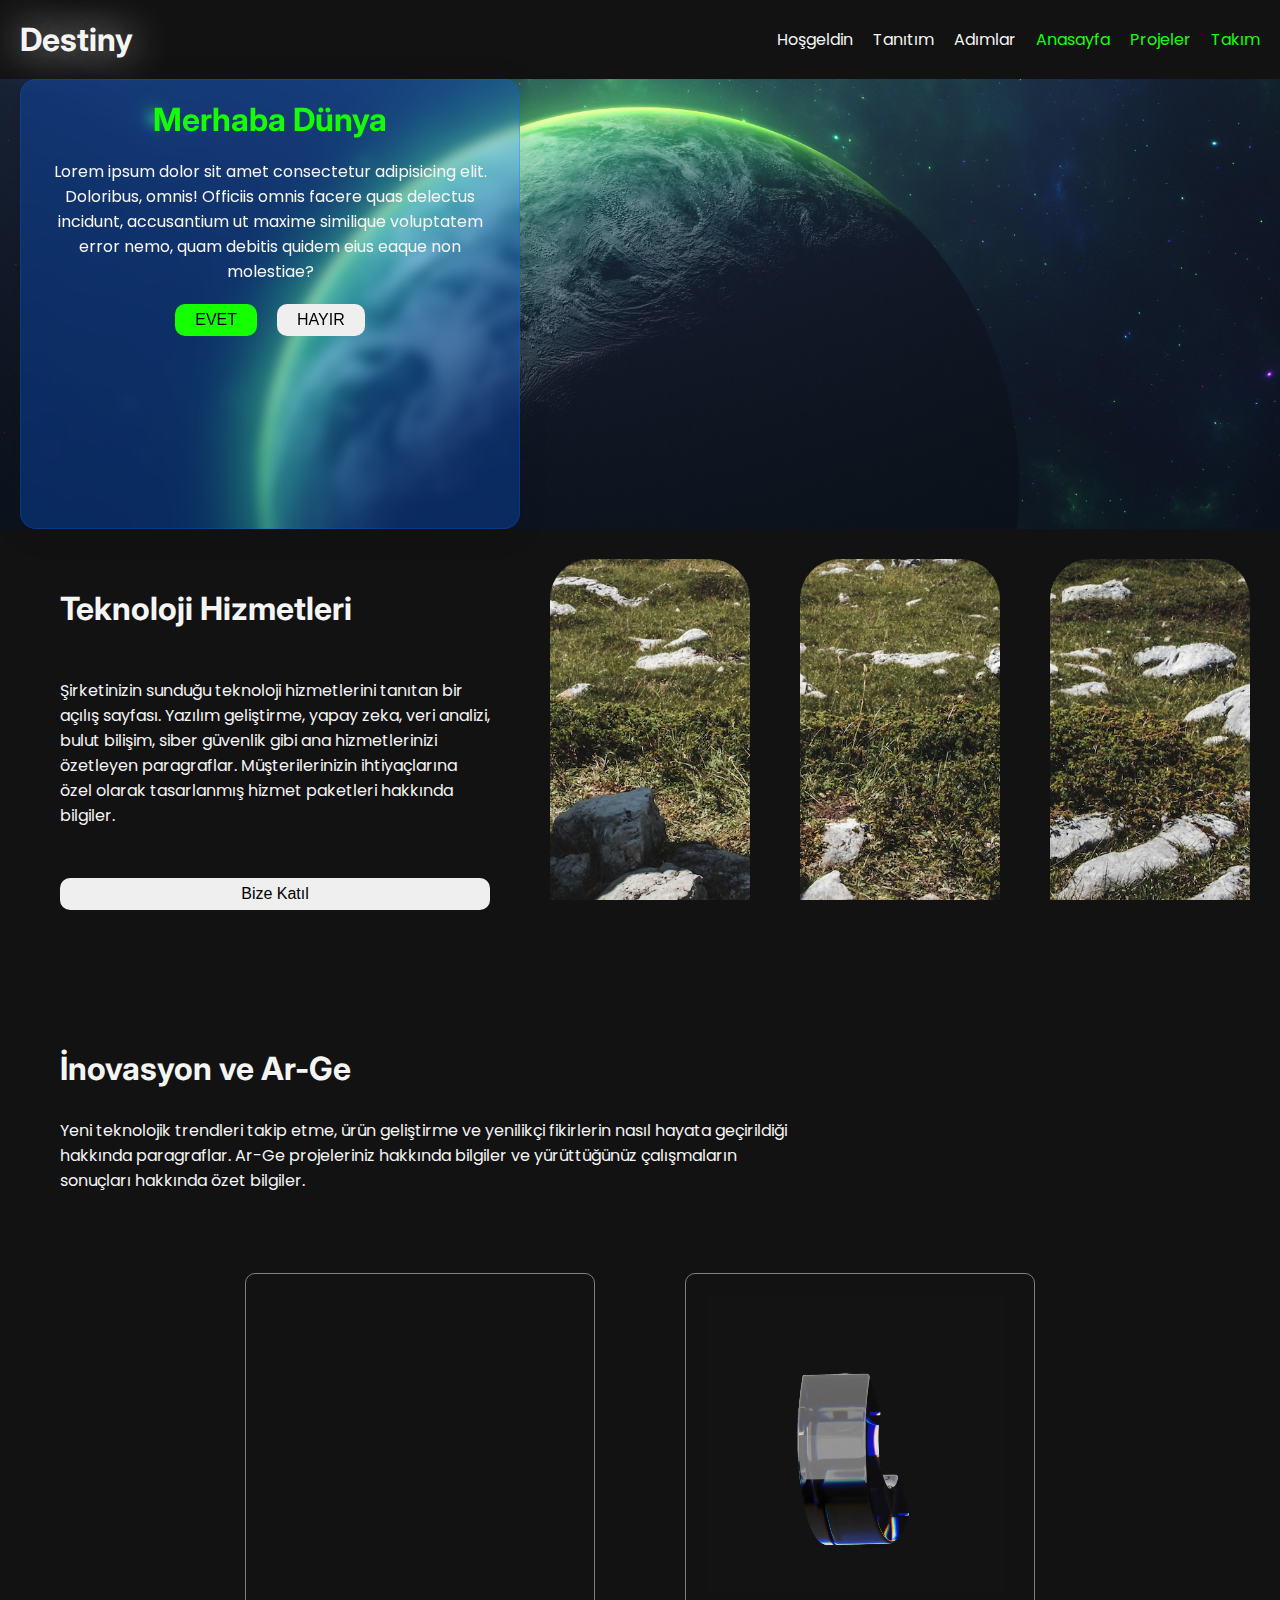
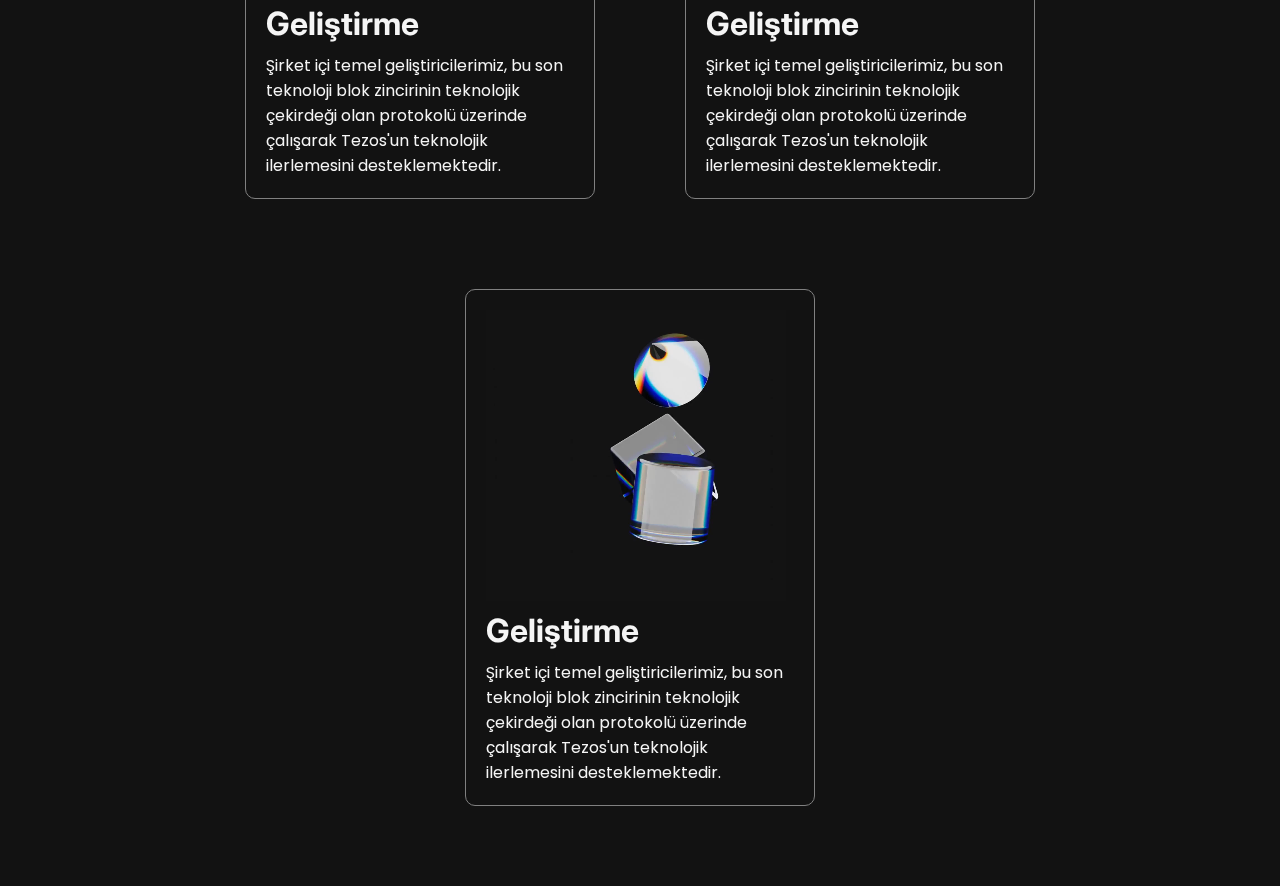
<file: index.html>
<!DOCTYPE html>
<html lang="en">
<head>
    <meta charset="UTF-8">
    <meta name="viewport" content="width=device-width, initial-scale=1.0">
    <title>Destiny Web Site</title>
    <link rel="stylesheet" href="style.css">
   <!--! Bs İcon-->
   <link rel="stylesheet" href="https://cdn.jsdelivr.net/npm/bootstrap-icons@1.11.3/font/bootstrap-icons.min.css">

    <header>
        <!--! Logo-->
        <h1>Destiny</h1>
        <!--* Navigation--->
        <nav>
            <a href="#">Hoşgeldin</a>
            <a href="#">Tanıtım</a>
            <a href="#">Adımlar</a>
            <a href="#" class="speacial">Anasayfa</a>
            <a href="#" class="speacial">Projeler</a>
            <a href="#" class="speacial">Takım</a>
        </nav>
        <!--MenuButton-->
        <button id="menu-btn">
            <i class="bi bi-list"></i>
        </button>
    </header>
    <!--*Hero-->
    <section id="hero">
        <div class="hero-box">
            <h1>Merhaba Dünya</h1>
            <p>Lorem ipsum dolor sit amet consectetur adipisicing elit. Doloribus,
                omnis! Officiis omnis facere quas delectus incidunt, accusantium ut
                maxime similique voluptatem error nemo, quam debitis quidem eius eaque
                non molestiae?</p>
            <div class="buttons">
                <button>EVET</button>
                <button>HAYIR</button>
            </div>
        </div>
    </section>
    <!-- Main -->
     <main>
        <!-- Windows Section -->
         <section id="window-sec">
            <!-- İnfo -->
            <div class="info">
                <h1>Teknoloji Hizmetleri</h1>
                <p>Şirketinizin sunduğu teknoloji hizmetlerini tanıtan bir açılış
                    sayfası. Yazılım geliştirme, yapay zeka, veri analizi, bulut
                    bilişim, siber güvenlik gibi ana hizmetlerinizi özetleyen
                    paragraflar. Müşterilerinizin ihtiyaçlarına özel olarak tasarlanmış
                    hizmet paketleri hakkında bilgiler.
                      
                </p>
                <button>Bize Katıl</button>
            </div>
            <!-- Windows -->
             <div class="windows">
                <div class="window"></div>
                <div class="window"></div>
                <div class="window"></div>

             </div>
         </section>
         <!-- Cards Section -->
          <section id="cards-sec">
            <!-- İNFO -->
            <div class="info">
                <h1>İnovasyon ve Ar-Ge</h1>
                <p> Yeni teknolojik trendleri takip etme, ürün geliştirme ve yenilikçi
                    fikirlerin nasıl hayata geçirildiği hakkında paragraflar. Ar-Ge
                    projeleriniz hakkında bilgiler ve yürüttüğünüz çalışmaların
                    sonuçları hakkında özet bilgiler.</p>
            </div>
            <!-- Cards -->
             <div class="cards">
                <!-- Card -->
                <div class="card">
                    <video autoplay loop muted src="first.mp4"></video>
                    <h1>Geliştirme</h1>
                    <p> Şirket içi temel geliştiricilerimiz, bu son teknoloji blok
                        zincirinin teknolojik çekirdeği olan protokolü üzerinde çalışarak
                        Tezos'un teknolojik ilerlemesini desteklemektedir.</p>

                </div>
                <div class="card">
                    <video autoplay loop muted src="second.mp4"></video>
                    <h1>Geliştirme</h1>
                    <p> Şirket içi temel geliştiricilerimiz, bu son teknoloji blok
                        zincirinin teknolojik çekirdeği olan protokolü üzerinde çalışarak
                        Tezos'un teknolojik ilerlemesini desteklemektedir.</p>

                </div>
                <div class="card">
                    <video autoplay loop muted src="third.mp4"></video>
                    <h1>Geliştirme</h1>
                    <p> Şirket içi temel geliştiricilerimiz, bu son teknoloji blok
                        zincirinin teknolojik çekirdeği olan protokolü üzerinde çalışarak
                        Tezos'un teknolojik ilerlemesini desteklemektedir.</p>

                </div>
             </div>
          </section>
     </main>
    <script src="./main.js"></script> 
</body>
</html>
</file>
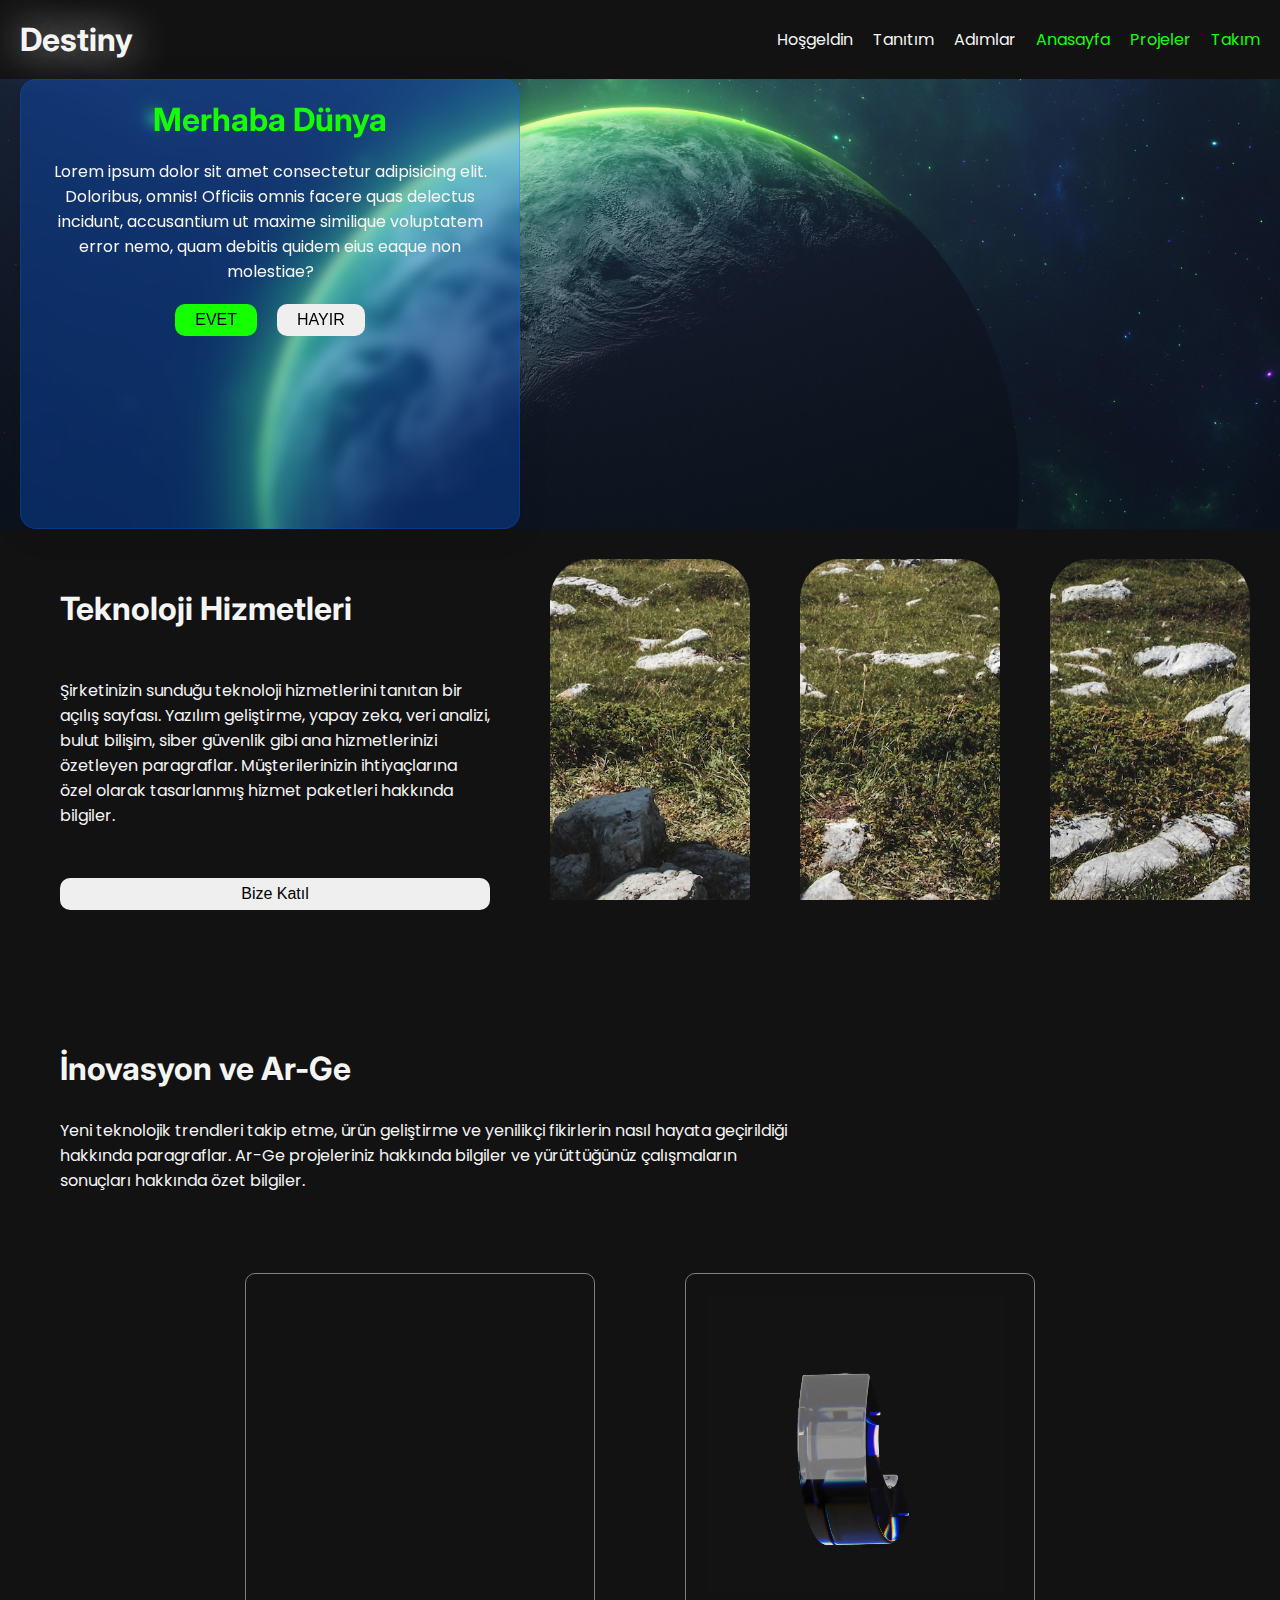
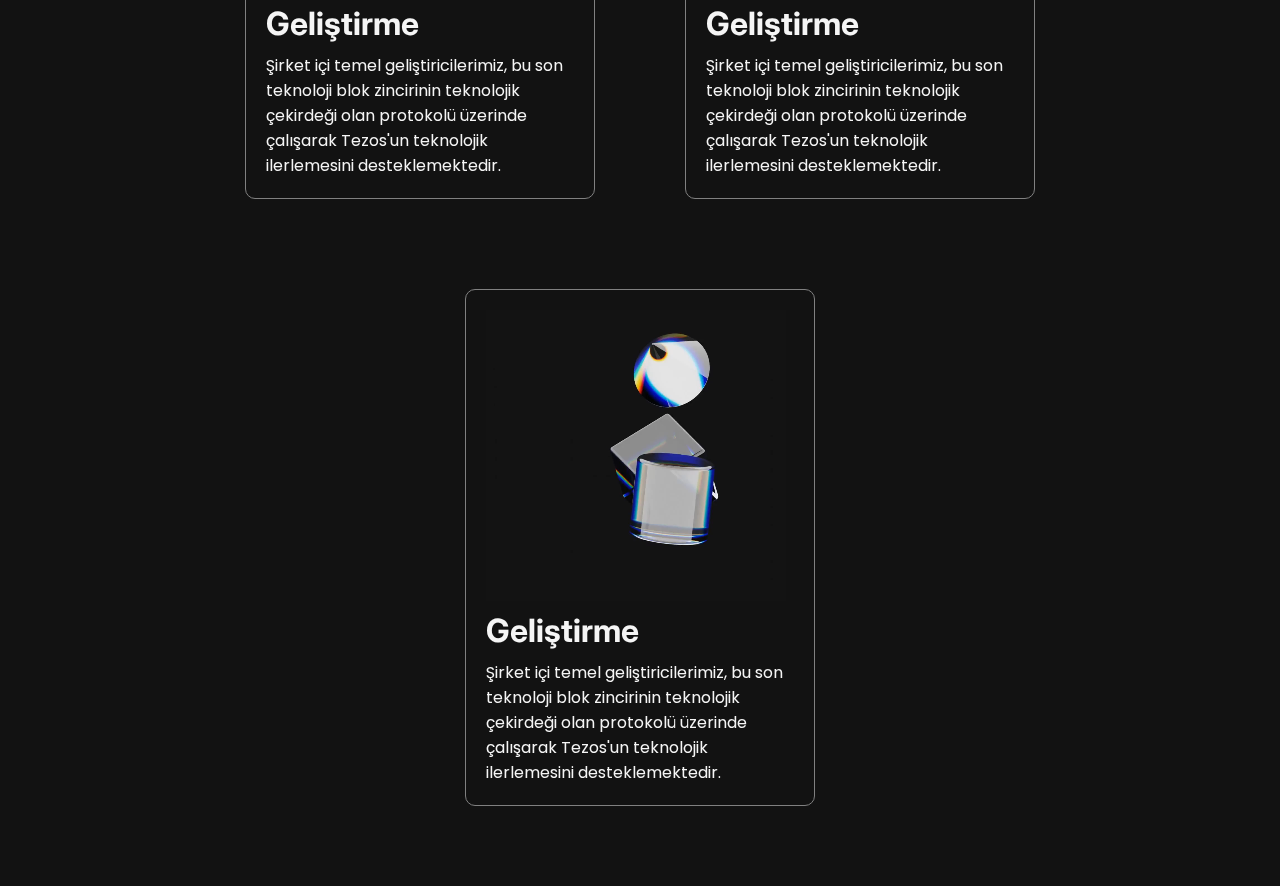
<file: Destiny/index.html>
<!DOCTYPE html>
<html lang="en">
<head>
    <meta charset="UTF-8">
    <meta name="viewport" content="width=device-width, initial-scale=1.0">
    <title>Destiny Web Site</title>
    <link rel="stylesheet" href="style.css">
   <!--! Bs İcon-->
   <link rel="stylesheet" href="https://cdn.jsdelivr.net/npm/bootstrap-icons@1.11.3/font/bootstrap-icons.min.css">

    <header>
        <!--! Logo-->
        <h1>Destiny</h1>
        <!--* Navigation--->
        <nav>
            <a href="#">Hoşgeldin</a>
            <a href="#">Tanıtım</a>
            <a href="#">Adımlar</a>
            <a href="#" class="speacial">Anasayfa</a>
            <a href="#" class="speacial">Projeler</a>
            <a href="#" class="speacial">Takım</a>
        </nav>
        <!--MenuButton-->
        <button id="menu-btn">
            <i class="bi bi-list"></i>
        </button>
    </header>
    <!--*Hero-->
    <section id="hero">
        <div class="hero-box">
            <h1>Merhaba Dünya</h1>
            <p>Lorem ipsum dolor sit amet consectetur adipisicing elit. Doloribus,
                omnis! Officiis omnis facere quas delectus incidunt, accusantium ut
                maxime similique voluptatem error nemo, quam debitis quidem eius eaque
                non molestiae?</p>
            <div class="buttons">
                <button>EVET</button>
                <button>HAYIR</button>
            </div>
        </div>
    </section>
    <!-- Main -->
     <main>
        <!-- Windows Section -->
         <section id="window-sec">
            <!-- İnfo -->
            <div class="info">
                <h1>Teknoloji Hizmetleri</h1>
                <p>Şirketinizin sunduğu teknoloji hizmetlerini tanıtan bir açılış
                    sayfası. Yazılım geliştirme, yapay zeka, veri analizi, bulut
                    bilişim, siber güvenlik gibi ana hizmetlerinizi özetleyen
                    paragraflar. Müşterilerinizin ihtiyaçlarına özel olarak tasarlanmış
                    hizmet paketleri hakkında bilgiler.
                      
                </p>
                <button>Bize Katıl</button>
            </div>
            <!-- Windows -->
             <div class="windows">
                <div class="window"></div>
                <div class="window"></div>
                <div class="window"></div>

             </div>
         </section>
         <!-- Cards Section -->
          <section id="cards-sec">
            <!-- İNFO -->
            <div class="info">
                <h1>İnovasyon ve Ar-Ge</h1>
                <p> Yeni teknolojik trendleri takip etme, ürün geliştirme ve yenilikçi
                    fikirlerin nasıl hayata geçirildiği hakkında paragraflar. Ar-Ge
                    projeleriniz hakkında bilgiler ve yürüttüğünüz çalışmaların
                    sonuçları hakkında özet bilgiler.</p>
            </div>
            <!-- Cards -->
             <div class="cards">
                <!-- Card -->
                <div class="card">
                    <video autoplay loop muted src="first.mp4"></video>
                    <h1>Geliştirme</h1>
                    <p> Şirket içi temel geliştiricilerimiz, bu son teknoloji blok
                        zincirinin teknolojik çekirdeği olan protokolü üzerinde çalışarak
                        Tezos'un teknolojik ilerlemesini desteklemektedir.</p>

                </div>
                <div class="card">
                    <video autoplay loop muted src="second.mp4"></video>
                    <h1>Geliştirme</h1>
                    <p> Şirket içi temel geliştiricilerimiz, bu son teknoloji blok
                        zincirinin teknolojik çekirdeği olan protokolü üzerinde çalışarak
                        Tezos'un teknolojik ilerlemesini desteklemektedir.</p>

                </div>
                <div class="card">
                    <video autoplay loop muted src="third.mp4"></video>
                    <h1>Geliştirme</h1>
                    <p> Şirket içi temel geliştiricilerimiz, bu son teknoloji blok
                        zincirinin teknolojik çekirdeği olan protokolü üzerinde çalışarak
                        Tezos'un teknolojik ilerlemesini desteklemektedir.</p>

                </div>
             </div>
          </section>
     </main>
    <script src="./main.js"></script> 
</body>
</html>
</file>
<file: style.css>
/* Google Fonts */
@import url("https://fonts.googleapis.com/css2?family=Inter:ital,opsz,wght@0,14..32,100..900;1,14..32,100..900&family=Poppins:ital,wght@0,100;0,200;0,300;0,400;0,500;0,600;0,700;0,800;0,900;1,100;1,200;1,300;1,400;1,500;1,600;1,700;1,800;1,900&display=swap");




/* * Css Reset */

*{
    margin: 0;
    padding: 0;
    box-sizing: border-box;

    }

    /* Projede kullanılacak renkler */
:root {
    --green: #16ff00;
    --white: #f5f5f5;
    --gray: #cdcccc;
    --black: #121212;

    
  }




  a{
    text-decoration: none;
    color: var(--white);
  }

  h1{
    font-family: "Inter", serif;
  }

  button{
    border: none;
    outline: none;
    cursor: pointer;
    padding: 7px 20px;
    font-size: 16px;
    border-radius: 10px;
    transition: all 0.5s;
  }

  button:hover{
  box-shadow: 0 0 60px rgb(223, 223, 223);
  scale: 0.8;
  
  }



  body{
    background-color: var(--black);
    color: var(--white);
    font-family: "Poppins", sans-serif;
    height: 100vh;
    overflow-x: hidden;
  }

/*? Header */


header{
  display: flex;
  align-items: center;
  justify-content: space-between;
  padding: 20px;
}

header h1{
  text-shadow: 0 0 40px rgb(223, 223, 223);
}

nav{
  display: flex;
  gap: 20px;

}

nav .speacial{
  color: var(--green);
}


header button{
font-size: 20px;
display: none;
}

/*? Hero */


#hero{
  background-image: url(back.jpg);
  height: 50vh;
  background-size: cover;
  background-attachment: fixed;
  display: flex;
  justify-content: start;
}

#hero .hero-box{
  max-width: 500px;
  margin-left: 20px;
  padding: 20px;
  display: flex;
  flex-direction: column;
  gap: 20px;
  text-align: center;
  /* From https://css.glass */
background: rgba(3, 100, 255, 0.29);
border-radius: 16px;
box-shadow: 0 4px 30px rgba(0, 0, 0, 0.1);
backdrop-filter: blur(6px);
-webkit-backdrop-filter: blur(6px);
border: 1px solid rgba(3, 100, 255, 0.25);
}
#hero .hero-box h1{
  color: var(--green);
}

#hero .hero-box div{
  display: flex;
  justify-content: center;
  gap: 20px;
}

#hero .hero-box div button:first-child{
  background-color: var(--green);
 }
  /* Windows */
main section{
  padding: 30px
}
  #window-sec{
    
    display: flex;
    justify-content: space-between;
    gap: 30px;
  }
  
  #window-sec .info{
    max-width: 600px;
 display: flex;
  flex-direction: column;
  gap: 50px;
  padding: 30px;
  }

  #window-sec .info button{
    max-height: 50px;

}

#window-sec .windows{
  display: grid;
  grid-template-columns: repeat(3, 1fr);
  gap: 50px;
}

.window {
  height: 400px;
  min-width: 200px;
  background-image: url("./sec2(4).jpg");
  background-attachment: fixed;
  background-size: cover;
  border-radius: 40px 40px 0 0;
}

.window:nth-child(2){
  border-radius: 40px;
}

/* Cards */

#cards-sec .info{
 display: flex;
 flex-direction: column;
 gap: 30px;
 max-width: 800px;
 padding: 30px;
}
#cards-sec .cards{
  display: flex;
  flex-wrap: wrap;
  justify-content: center;
  gap: 90px;
  margin: 50px 0;
}

.card {
  width: 350px;
  display: flex;
  flex-direction: column;
  gap: 10px;
  border: 1px solid gray;
  padding: 20px;
  border-radius: 10px;
}
.card video{
  width: 100%;
  max-width: 300px;
}

/*! Responsive Kısımı */
@media (max-width:1200px){
  #window-sec{
    flex-direction: column;
    align-items: center;
    gap: 50px
  }
}
@media (max-width:850px) {
  /* Header  */
  header button{
    display: block;
  }

  header nav{
    display: none;
  }
  header nav.open{
    display: flex;
    flex-direction: column;
    gap: 20px;
    position: absolute;
    right: 15px;
    top: 100px;
    background-color: gray;
    padding: 20px;
    border-radius: 10px;
    z-index: 1000;
  }
  nav a {
    padding: 10px;
    border-radius: 10px;
  }
  nav a:hover {
    background-color: #121212;
  }
  /* Hero */
  #hero{
    justify-content: center;

  }
  /* Windows */
  .window {
    min-width: 100px;
  }
}


@media (max-width:550px) {
  #hero .hero-box{
    max-width: 400px;
  }
}
</file>
<file: Destiny/style.css>
/* Google Fonts */
@import url("https://fonts.googleapis.com/css2?family=Inter:ital,opsz,wght@0,14..32,100..900;1,14..32,100..900&family=Poppins:ital,wght@0,100;0,200;0,300;0,400;0,500;0,600;0,700;0,800;0,900;1,100;1,200;1,300;1,400;1,500;1,600;1,700;1,800;1,900&display=swap");




/* * Css Reset */

*{
    margin: 0;
    padding: 0;
    box-sizing: border-box;

    }

    /* Projede kullanılacak renkler */
:root {
    --green: #16ff00;
    --white: #f5f5f5;
    --gray: #cdcccc;
    --black: #121212;

    
  }




  a{
    text-decoration: none;
    color: var(--white);
  }

  h1{
    font-family: "Inter", serif;
  }

  button{
    border: none;
    outline: none;
    cursor: pointer;
    padding: 7px 20px;
    font-size: 16px;
    border-radius: 10px;
    transition: all 0.5s;
  }

  button:hover{
  box-shadow: 0 0 60px rgb(223, 223, 223);
  scale: 0.8;
  
  }



  body{
    background-color: var(--black);
    color: var(--white);
    font-family: "Poppins", sans-serif;
    height: 100vh;
    overflow-x: hidden;
  }

/*? Header */


header{
  display: flex;
  align-items: center;
  justify-content: space-between;
  padding: 20px;
}

header h1{
  text-shadow: 0 0 40px rgb(223, 223, 223);
}

nav{
  display: flex;
  gap: 20px;

}

nav .speacial{
  color: var(--green);
}


header button{
font-size: 20px;
display: none;
}

/*? Hero */


#hero{
  background-image: url(back.jpg);
  height: 50vh;
  background-size: cover;
  background-attachment: fixed;
  display: flex;
  justify-content: start;
}

#hero .hero-box{
  max-width: 500px;
  margin-left: 20px;
  padding: 20px;
  display: flex;
  flex-direction: column;
  gap: 20px;
  text-align: center;
  /* From https://css.glass */
background: rgba(3, 100, 255, 0.29);
border-radius: 16px;
box-shadow: 0 4px 30px rgba(0, 0, 0, 0.1);
backdrop-filter: blur(6px);
-webkit-backdrop-filter: blur(6px);
border: 1px solid rgba(3, 100, 255, 0.25);
}
#hero .hero-box h1{
  color: var(--green);
}

#hero .hero-box div{
  display: flex;
  justify-content: center;
  gap: 20px;
}

#hero .hero-box div button:first-child{
  background-color: var(--green);
 }
  /* Windows */
main section{
  padding: 30px
}
  #window-sec{
    
    display: flex;
    justify-content: space-between;
    gap: 30px;
  }
  
  #window-sec .info{
    max-width: 600px;
 display: flex;
  flex-direction: column;
  gap: 50px;
  padding: 30px;
  }

  #window-sec .info button{
    max-height: 50px;

}

#window-sec .windows{
  display: grid;
  grid-template-columns: repeat(3, 1fr);
  gap: 50px;
}

.window {
  height: 400px;
  min-width: 200px;
  background-image: url("./sec2(4).jpg");
  background-attachment: fixed;
  background-size: cover;
  border-radius: 40px 40px 0 0;
}

.window:nth-child(2){
  border-radius: 40px;
}

/* Cards */

#cards-sec .info{
 display: flex;
 flex-direction: column;
 gap: 30px;
 max-width: 800px;
 padding: 30px;
}
#cards-sec .cards{
  display: flex;
  flex-wrap: wrap;
  justify-content: center;
  gap: 90px;
  margin: 50px 0;
}

.card {
  width: 350px;
  display: flex;
  flex-direction: column;
  gap: 10px;
  border: 1px solid gray;
  padding: 20px;
  border-radius: 10px;
}
.card video{
  width: 100%;
  max-width: 300px;
}

/*! Responsive Kısımı */
@media (max-width:1200px){
  #window-sec{
    flex-direction: column;
    align-items: center;
    gap: 50px
  }
}
@media (max-width:850px) {
  /* Header  */
  header button{
    display: block;
  }

  header nav{
    display: none;
  }
  header nav.open{
    display: flex;
    flex-direction: column;
    gap: 20px;
    position: absolute;
    right: 15px;
    top: 100px;
    background-color: gray;
    padding: 20px;
    border-radius: 10px;
    z-index: 1000;
  }
  nav a {
    padding: 10px;
    border-radius: 10px;
  }
  nav a:hover {
    background-color: #121212;
  }
  /* Hero */
  #hero{
    justify-content: center;

  }
  /* Windows */
  .window {
    min-width: 100px;
  }
}


@media (max-width:550px) {
  #hero .hero-box{
    max-width: 400px;
  }
}
</file>
